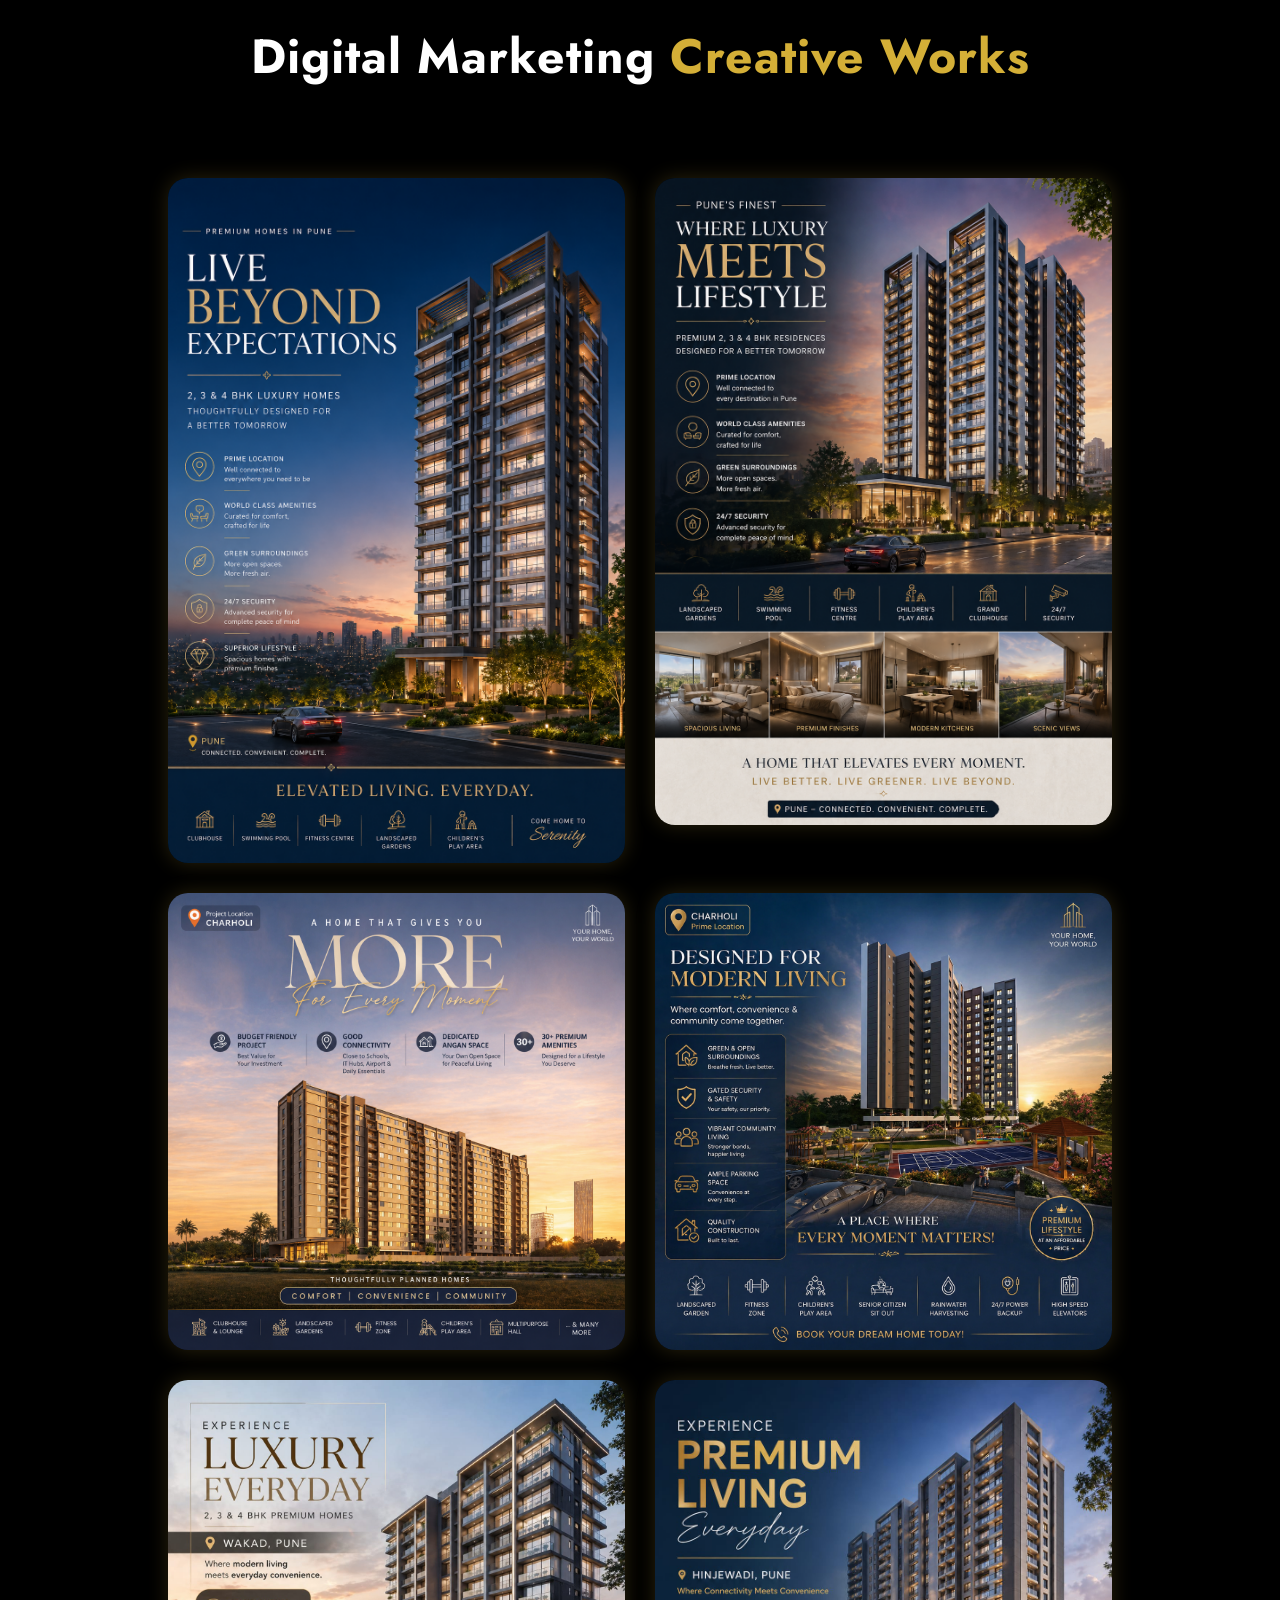
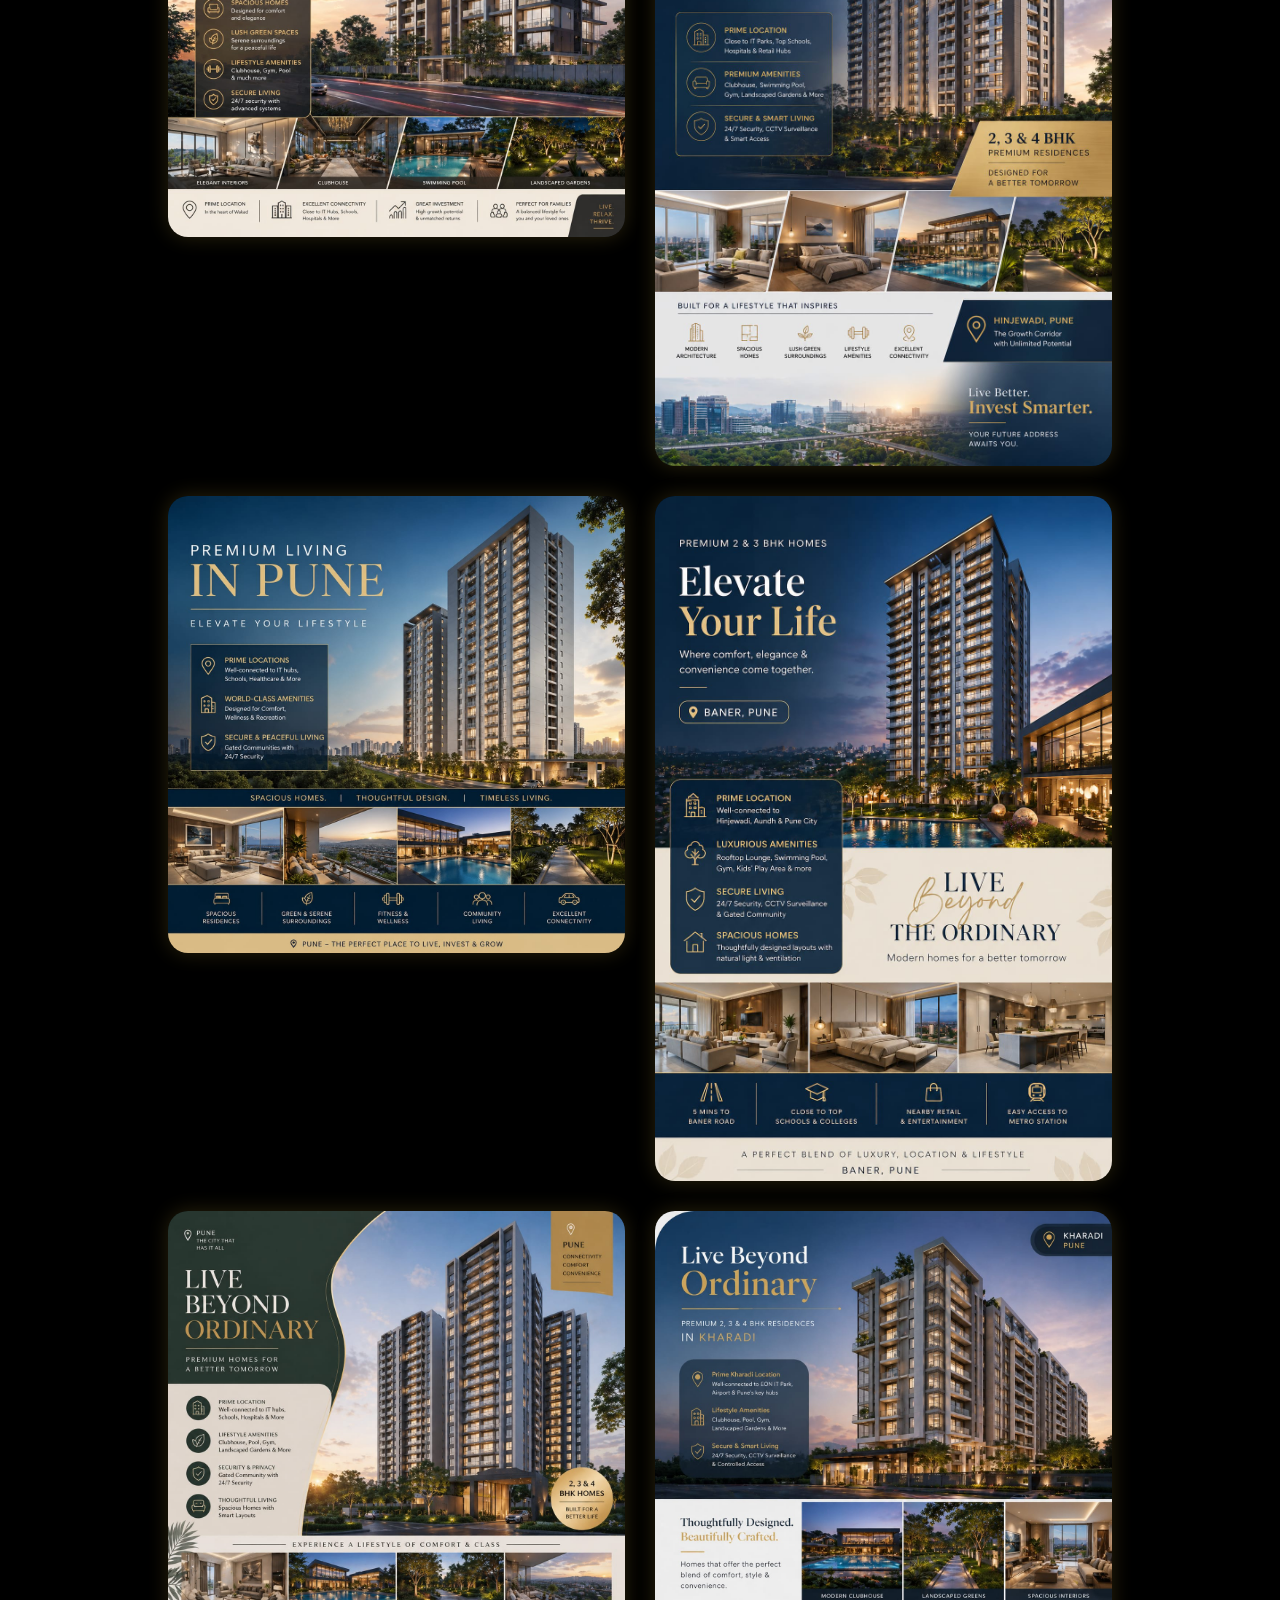
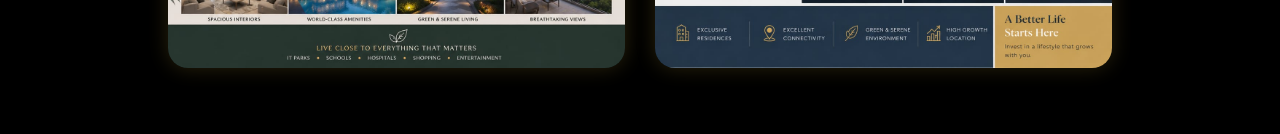
<file: digital-marketing.html>
<!DOCTYPE html>
<html lang="en">

<head>

    <meta charset="UTF-8">

    <meta name="viewport"
          content="width=device-width, initial-scale=1.0">

    <title>Digital Marketing Works</title>

    <link rel="stylesheet"
          href="style.css">

    <link rel="stylesheet"
          href="https://cdnjs.cloudflare.com/ajax/libs/font-awesome/6.5.1/css/all.min.css">

</head>

<body style="background:#000;">

<section class="container py-5">

    <h1 class="text-center"
        style="
        color:white;
        font-size:3rem;
        margin-bottom:50px;
        text-align:center;">

        Digital Marketing
        <span style="color:#d4af37;">
            Creative Works
        </span>

    </h1>

    <div class="gallery-container">

        <img src="./assets/1.png" alt="">
        <img src="./assets/2.png" alt="">
        <img src="./assets/3.png" alt="">
        <img src="./assets/4.png" alt="">
        <img src="./assets/5.jpeg" alt="">
        <img src="./assets/6.jpeg" alt="">
        <img src="./assets/7.jpeg" alt="">
        <img src="./assets/8.jpeg" alt="">
        <img src="./assets/9.jpeg" alt="">
        <img src="./assets/10.jpeg" alt="">

    </div>

</section>

</body>

</html>
</file>
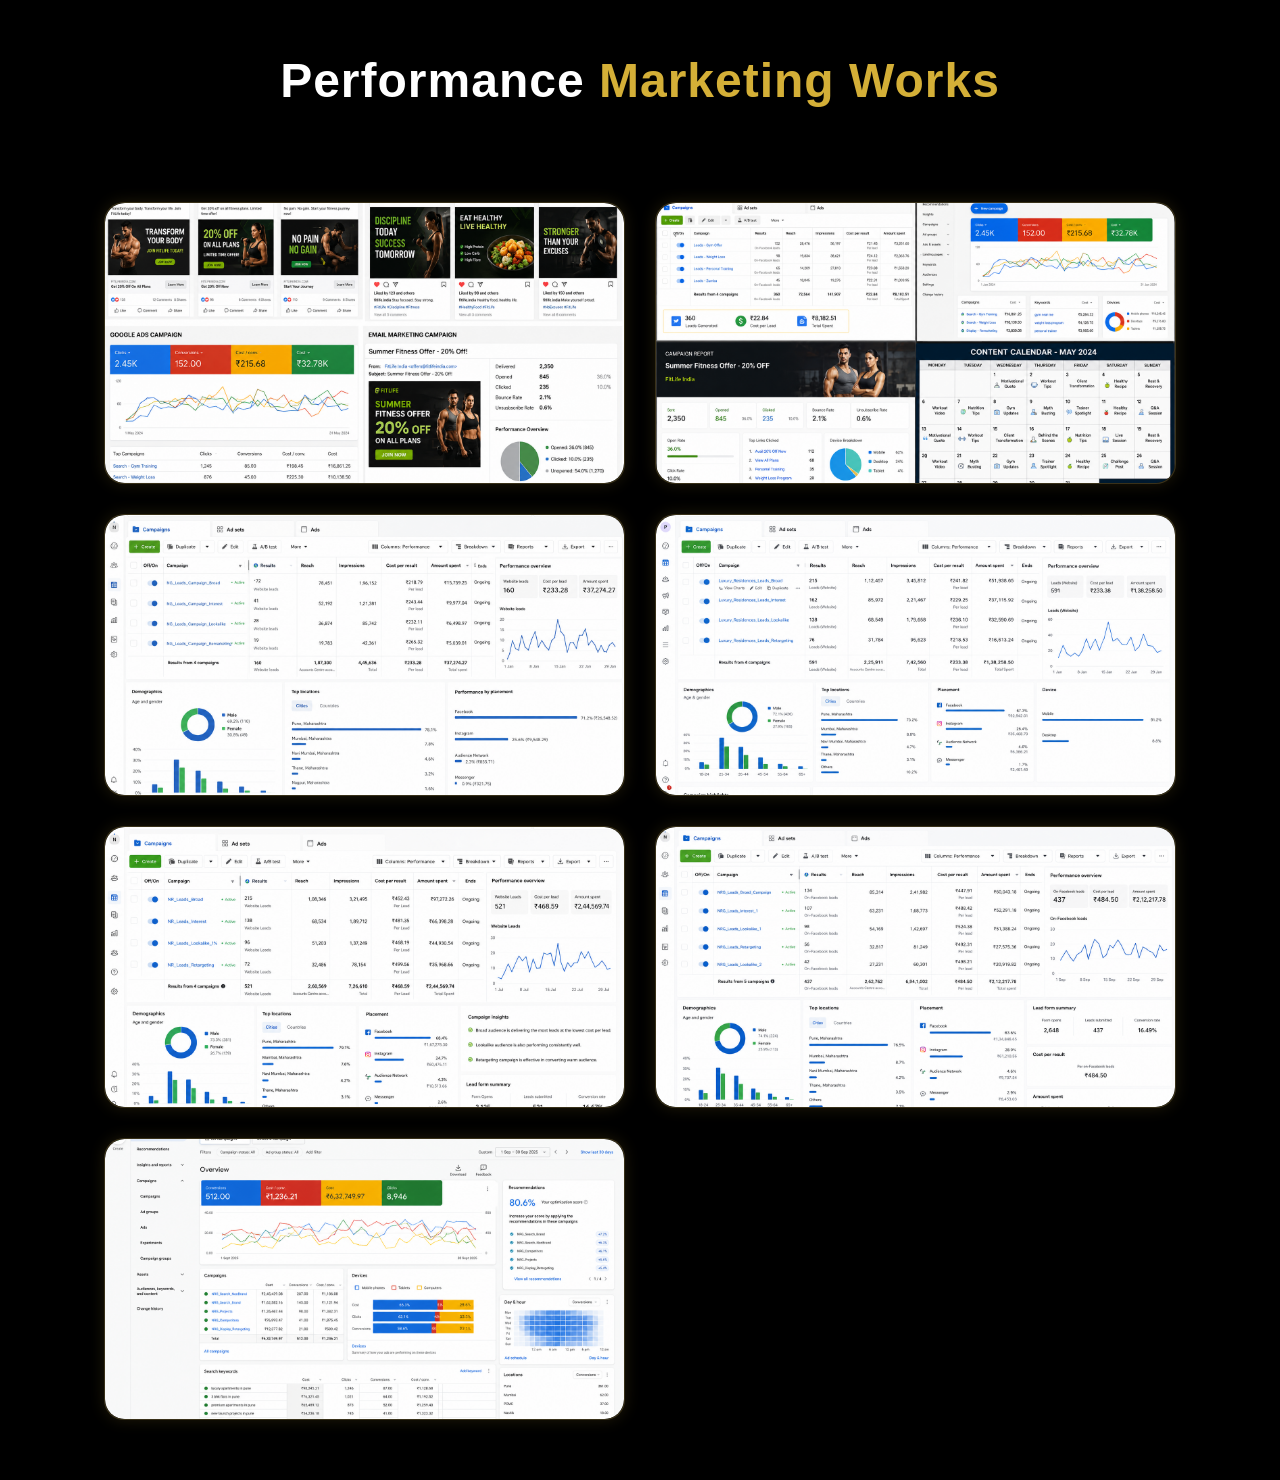
<file: performance-marketing.html>
<!DOCTYPE html>
<html lang="en">

<head>

<meta charset="UTF-8">
<meta name="viewport"
      content="width=device-width, initial-scale=1.0">

<title>Performance Marketing Works</title>

<link rel="stylesheet" href="style.css">

<style>

/* ========================= */
/* PAGE STYLE */
/* ========================= */

body{

    margin:0;
    padding:0;

    background:#000;

    font-family:Arial, sans-serif;
}

/* ========================= */
/* TITLE */
/* ========================= */

.page-title{

    text-align:center;

    color:#fff;

    font-size:3rem;

    margin-top:50px;

    margin-bottom:50px;
}

.page-title span{

    color:#d4af37;
}

/* ========================= */
/* GALLERY */
/* ========================= */

.gallery-container{

    width:90%;

    margin:auto;

    display:grid;

    grid-template-columns:
    repeat(auto-fit,minmax(350px,1fr));

    gap:30px;

    padding-bottom:60px;
}

/* ========================= */
/* IMAGE CARD */
/* ========================= */

.gallery-card{

    background:#111;

    border-radius:20px;

    overflow:hidden;

    border:1px solid rgba(212,175,55,0.2);

    transition:0.4s ease;

    box-shadow:
    0 0 15px rgba(212,175,55,0.15);
}

.gallery-card:hover{

    transform:translateY(-8px);

    box-shadow:
    0 0 25px rgba(212,175,55,0.5);
}

/* ========================= */
/* SAME SIZE IMAGES */
/* ========================= */

.gallery-card img{

    width:100%;

    height:280px;

    object-fit:cover;

    display:block;
}

</style>

</head>

<body>

<h1 class="page-title">

Performance
<span>Marketing Works</span>

</h1>

<div class="gallery-container">

    <div class="gallery-card">
        <img src="./assets/p1.png" alt="">
    </div>

    <div class="gallery-card">
        <img src="./assets/p2.png" alt="">
    </div>

    <div class="gallery-card">
        <img src="./assets/p3.png" alt="">
    </div>

    <div class="gallery-card">
        <img src="./assets/p4.png" alt="">
    </div>

    <div class="gallery-card">
        <img src="./assets/p5.png" alt="">
    </div>

    <div class="gallery-card">
        <img src="./assets/p6.png" alt="">
    </div>

    <div class="gallery-card">
        <img src="./assets/p8.png" alt="">
    </div>

</div>

</body>

</html>
</file>
<file: style.css>
@import url('https://fonts.googleapis.com/css2?family=Jost:ital,wght@0,100..900;1,100..900&display=swap');


/* Variable Create */
:root {
    --dark-clr: #000000;
    --second-dark-clr: #111111;
    --text-clr: #f5f5f5;
    --light-text-clr: #d4c27c;

    /* Main Gold */
    --global-clr: #d4af37;

    /* Button Gold */
    --btn-clr: #ffd700;
}


/* General Reset */
* {
    margin: 0;
    padding: 0;
    box-sizing: border-box;
    text-decoration: none;
    border: none;
    outline: none;
}


/* html and body styles */
html {
    overflow-x: hidden;
    line-height: calc(1em + 0.5rem);
}

body {
    font-family: "Jost", serif;
    background: linear-gradient(
        135deg,
        #000000,
        #111111,
        #1a1a1a,
        #d4af37
    );
    background-attachment: fixed;
    color: var(--text-clr);
    line-height: 1.3;
    letter-spacing: 1px;
}

/* Header */
header{
    position:static;
    top:0;
    left:0;
    width:100%;
    z-index:1000;

    background:rgba(0,0,0,0.95);
    backdrop-filter:blur(10px);

    padding:1rem 0;
}

.navbar {
    padding: 0.5rem 10%;
    display: flex;
    justify-content: space-between;
    align-items: center;
}

.logo {
    position: relative;
    font-size: 2.5rem;
    font-weight: 700;
    color: var(--text-clr);
}

.logo span {
    color: var(--global-clr);
}


/* Navigation Menu */
.navbar ul {
    display: flex;
    gap: 1rem;
    list-style: none;
    position: relative;
}

header nav ul li {
    position: relative;
    margin-right: 20px;
}

.navbar ul li a {
    position: relative;
    font-size: 1.3rem;
    font-weight: 500;
    margin-left: 20px;
    color: var(--text-clr);
    transition: .3s;
}

.navbar ul li a:hover,
.navbar ul li a.active {
    color: var(--global-clr);
}

header nav ul li a::after {
    content: '';
    position: absolute;
    background: var(--global-clr);
    height: 3px;
    width: 0;
    left: 0;
    bottom: 0;
    pointer-events: none;
    transition: .3s;
}

header nav ul li a:hover::after,
header nav ul li a.active::after {
    width: 100%;
}

/* CV Button */
.cvbtn {
    position: relative;
    display: inline-flex;
    align-items: center;
    justify-content: center;
    gap: 0.5rem;
    font-size: 1.2rem;
    font-weight: 600;
    background: var(--btn-clr);
    color: var(--text-clr);
    padding: 12px;
    border-radius: 5px;
    box-shadow: 0 0 5px var(--btn-clr);
    cursor: pointer;
    transition: .5s;
}

.cvbtn:hover {
    box-shadow: 0 0 5px var(--btn-clr),
        0 0 10px var(--btn-clr),
        0 0 15px var(--btn-clr);
}


/* section */
section {
    padding: 2% 10%;
}


/* ========================= */
/* HERO SECTION */
/* ========================= */

.hero-container{
    display:flex;
    align-items:center;
    justify-content:space-between;
    gap:60px;
    min-height:90vh;
    padding:80px 5%;
}

.hero-content{
    max-width:650px;
}

.hero-content h1{
    font-size:3.5rem;
    font-weight:700;
    line-height:1.2;
    margin-bottom:10px;
}

.hero-content h1 span{
    color:#d4af37;
}

.hero-content h2{
    font-size:2rem;
    font-weight:600;
    margin-bottom:20px;
}

.hero-content h2 span{
    color:#d4af37;
}

.hero-content p{
    font-size:1.05rem;
    line-height:1.9;
    color:#e5e5e5;
    margin:20px 0;
    text-align:justify;
    max-width:650px;
}

#about .hero-content{
    max-width:700px;
}

#about .hero-content h1{
    margin-bottom:15px;
}

#about .hero-content h2{
    font-size:1.8rem;
    margin-bottom:25px;
}

#about .social-icons{
    margin-top:30px;
    margin-bottom:25px;
}

#about .hero-btn{
    margin-top:15px;
}



/* Social Icons */

.social-icons{
    display:flex;
    gap:18px;
    margin:30px 0;
}

.social-icons a{
    width:50px;
    height:50px;
    display:flex;
    justify-content:center;
    align-items:center;
    border:2px solid #d4af37;
    border-radius:50%;
    color:#d4af37;
    font-size:22px;
    transition:0.4s ease;
}

.social-icons a:hover{
    background:#d4af37;
    color:#000;
    transform:translateY(-5px);
    box-shadow:0 0 20px rgba(212,175,55,0.5);
}

/* Hero Image */

.hero-image{
    display:flex;
    justify-content:center;
    align-items:center;
}

.hero-image img{
    width:380px;
    height:380px;
    border-radius:50%;
    object-fit:cover;
    border:6px solid #d4af37;
    box-shadow:
        0 0 20px rgba(212,175,55,0.4),
        0 0 50px rgba(212,175,55,0.2);
    transition:0.4s ease;
}

.hero-image img:hover{
    transform:scale(1.05);
}

/* Buttons */

.btn-box{
    display:flex;
    gap:20px;
    flex-wrap:wrap;
}

.btn{
    display:inline-block;
    padding:15px 35px;
    background:#d4af37;
    color:#000;
    border-radius:50px;
    font-weight:600;
    text-decoration:none;
    transition:0.4s ease;
    box-shadow:0 0 15px rgba(212,175,55,.4);
}

.btn:hover{
    background:#ffd700;
    transform:translateY(-3px);
}

.btn-primary{
    background:#d4af37;
    color:#000;
}

.btn-primary:hover{
    box-shadow:0 0 20px rgba(212,175,55,0.5);
    transform:translateY(-3px);
}

.btn-outline{
    border:2px solid #d4af37;
    color:#d4af37;
}

.btn-outline:hover{
    background:#d4af37;
    color:#000;
}

/* ========================= */
/* MOBILE */
/* ========================= */

@media (max-width:768px){

    .hero-container{
        flex-direction:column-reverse;
        text-align:center;
        gap:35px;
        padding:100px 5% 60px;
    }

    .hero-content{
        max-width:100%;
    }

    .hero-content h1{
        font-size:2.5rem;
    }

    .hero-content h2{
        font-size:1.5rem;
    }

    .hero-image img{
        width:260px;
        height:260px;
    }

    .social-icons{
        justify-content:center;
    }

    .btn-box{
        justify-content:center;
    }
}

/* Stats Section */
.stats {
    display: flex;
    justify-content: space-around;
    align-items: center;
    flex-wrap: wrap;
    gap: 2rem;
}

.stats .stat {
    flex: 1;
    display: flex;
    align-items: center;
    justify-content: center;
    gap: 20px;
    min-width: 200px;
}

.stats .stat:not(:last-child) {
    border-right: 1px solid var(--light-text-clr);
    padding-right: 5%;
}

.stats .stat h2 {
    font-size: 3.5rem;
    font-weight: 600;
}

.stats .stat span {
    display: inline-block;
    color: var(--light-text-clr);
    font-size: 1.1rem;
}

.contact-form {
  max-width: 500px;
  margin: auto;
}

.form-group {
  margin-bottom: 1rem;
}

input, textarea {
  width: 100%;
  padding: 0.7rem;
  background: #111;
  border: 1px solid #333;
  color: white;
  border-radius: 6px;
}

input:focus, textarea:focus {
  border-color: var(--accent);
  outline: none;
}

/* Career Story Section */

.career-story {
padding: 80px 10%;
}

.section-title {
text-align: center;
font-size: 3rem;
margin-bottom: 50px;
color: white;
}

.section-title span {
color: #d4af37;
}

.story-card {
background: rgba(255, 255, 255, 0.05);
border: 1px solid rgba(212, 175, 55, 0.3);
padding: 40px;
border-radius: 20px;
backdrop-filter: blur(10px);
box-shadow: 0 0 30px rgba(212, 175, 55, 0.15);
transition: 0.4s ease;
}

.story-card:hover {
transform: translateY(-5px);
box-shadow: 0 0 40px rgba(212, 175, 55, 0.3);
}

.story-card p {
color: #f5f5f5;
font-size: 1.1rem;
line-height: 2;
margin-bottom: 20px;
text-align: justify;
}



/* ========================= */
/* Gold Oval Profile Frame */
/* ========================= */

.profile-frame{


width: 350px;
height: 350px;

border: 4px solid #d4af37;

border-radius: 50%;

overflow: hidden;

display: flex;
justify-content: center;
align-items: center;

margin: auto;

background: #000;

position: relative;

box-shadow:
    0 0 15px #d4af37,
    0 0 35px rgba(212,175,55,0.7),
    0 0 60px rgba(212,175,55,0.4);

transition: 0.5s ease;

}

/* Image */

.profile-frame img{

width: 100%;
height: 100%;
object-fit: cover;
transition: transform 0.5s ease;

}

/* Hover Effects */

.profile-frame:hover{

transform: translateY(-10px);
box-shadow:
    0 0 25px #d4af37,
    0 0 50px rgba(212,175,55,0.9),
    0 0 80px rgba(212,175,55,0.6);

}

.profile-frame:hover img{
transform: scale(1.05);
}

/* Responsive */

@media(max-width:768px){
.profile-frame{
    width: 250px;
    height: 250px;
}
}
/* ========================= */
/* Projects Section */
/* ========================= */

.project-card{
position: relative;
overflow: hidden;
border-radius: 20px;
background: rgba(255,255,255,0.05);
border: 1px solid rgba(212,175,55,0.3);
backdrop-filter: blur(10px);
box-shadow: 0 0 20px rgba(212,175,55,0.1);
transition: 0.5s ease;
height: 100%;
}

.project-card:hover{
transform: translateY(-10px);
box-shadow:
    0 0 20px #d4af37,
    0 0 50px rgba(212,175,55,0.4);
}

/* ========================= */
/* Image Projects */
/* ========================= */

.image-project{

  
overflow: hidden;

position: relative;
  

}

.project-img{

  
width: 100%;

height: 350px;

object-fit: cover;

transition: 0.5s ease;
  

}

.image-project:hover .project-img{

  
transform: scale(1.05);
  

}

/* Overlay */

.project-overlay{

  
position: absolute;

bottom: 0;

left: 0;

width: 100%;

padding: 25px;

background: linear-gradient(
    transparent,
    rgba(0,0,0,0.95)
);

color: white;
  

}

.project-overlay h3{

  
color: #d4af37;

margin-bottom: 12px;

font-size: 1.5rem;
  

}

.project-overlay p{

  
color: #f5f5f5;

line-height: 1.7;

font-size: 0.95rem;


}


/* PDF Cards */

.project-pdf-card{
display: flex;
flex-direction: column;
justify-content: center;
min-height: 300px;
}

.project-title{
color: #d4af37;
font-size: 1.8rem;
margin-bottom: 20px;
}

.project-text{
color: #f5f5f5;
line-height: 1.8;
margin-bottom: 30px;
}

/* Button */

.view-work-btn{
display: inline-flex;
align-items: center;
gap: 10px;
padding: 12px 25px;
border-radius: 50px;
background: #d4af37;
color: #000;
font-weight: 600;
text-decoration: none;
transition: 0.4s ease;
width: fit-content;
}

.view-work-btn:hover{
background: #ffd700;
transform: scale(1.05);
color: #000;
box-shadow:
    0 0 15px #d4af37,
    0 0 30px rgba(212,175,55,0.6);
}

/* ========================= */
/* Skills Section */
/* ========================= */

.skills-section{

padding: 100px 10%;

background: rgba(0, 109, 160, 0.05);

}

/* Heading */

.skills-heading{

text-align: center;

font-size: 3rem;

color: white;

margin-bottom: 50px;

}

.skills-heading span{

color: #d4af37;

}

/* Skills Container */

.skills-container{

display: flex;

flex-wrap: wrap;

justify-content: center;

gap: 20px;

}

/* Skill Tags */

.skill-tag{

padding: 14px 28px;

border-radius: 50px;

background: rgba(255,255,255,0.05);

border: 1px solid rgba(212,175,55,0.4);

color: #d4af37;

font-weight: 500;

transition: 0.4s ease;

backdrop-filter: blur(10px);

box-shadow: 0 0 10px rgba(212,175,55,0.1);

}

/* Hover */

.skill-tag:hover{

transform: translateY(-6px);

background: #d4af37;

color: #000;

box-shadow:
    0 0 15px #d4af37,
    0 0 35px rgba(212,175,55,0.6);

}

/* ========================= */
/* Core Expertise Section */
/* ========================= */

.my-services {

 
padding: 100px 0;

background: transparent;

color: white;
 

}

/* Section Heading */

.my-services h2 {

 
font-size: 3rem;

font-weight: 700;

color: white;
 

}

.highlight {

 
color: #d4af37;
 

}

/* Row Alignment */

.my-services .row {

 
justify-content: center;

gap: 30px;
 

}

/* Service Card */

.service-card {

 
background: rgba(255,255,255,0.05);

border: 1px solid rgba(212,175,55,0.3);

border-radius: 20px;

backdrop-filter: blur(10px);

transition: 0.5s ease;

height: 100%;

box-shadow:
    0 0 20px rgba(212,175,55,0.1);
 

}

/* Hover */
.service-card:hover {
transform: translateY(-10px);
border-color: #d4af37;
box-shadow:
    0 0 20px #d4af37,
    0 0 40px rgba(212,175,55,0.4);
}

/* Icon */
.service-icon {
font-size: 3.5rem;
color: #d4af37;
margin-bottom: 20px;
}

/* Title */
.service-title {
font-size: 1.6rem;
font-weight: 600;
color: white;
margin-bottom: 15px;
}

/* Description */
.service-description {
font-size: 1rem;
color: #f5f5f5;
line-height: 1.8;
margin-bottom: 25px;
}

/* Button */
.btn-shadow {
background: #d4af37;
color: #000;
border: none;
border-radius: 30px;
padding: 10px 22px;
font-size: 0.95rem;
font-weight: 600;
display: inline-block;
width: auto;
height: auto;
transition: 0.4s ease;
box-shadow:
    0 0 12px rgba(212,175,55,0.4);
}

/* Hover */
.btn-shadow:hover {
background: #ffd700;
color: #000;
transform: scale(1.05);
box-shadow:
    0 0 18px #d4af37,
    0 0 35px rgba(212,175,55,0.6);
}

/* Responsive */
@media(max-width:768px){
.my-services h2 {
   font-size: 2.3rem;
}
.service-card {
display: flex;
flex-direction: column;
justify-content: space-between;
}
}

/* ========================= */
/* Gallery Page */
/* ========================= */

.gallery-container{
    display:grid;
    grid-template-columns:
    repeat(auto-fit,minmax(300px,1fr));
    gap:30px;
    padding:40px;
}

.gallery-container img{
    width:100%;
    border-radius:20px;
    transition:0.5s ease;
    box-shadow:
    0 0 20px rgba(212,175,55,0.2);
}

/* Hover Effect */

.gallery-container img:hover{
    transform:scale(1.03);
    box-shadow:
    0 0 30px #d4af37,
    0 0 60px rgba(212,175,55,0.5);
}

.btn-primary:hover{

    background: linear-gradient(135deg, #f5d76e, #d4af37) !important;

    color: #000 !important;

    transform: translateY(-3px);

    box-shadow: 0 0 25px rgba(212,175,55,0.7);
}
/* ========================= */
/* EDUCATION SECTION */
/* ========================= */

.education-wrapper{

    display:flex;

    justify-content:center;

    gap:40px;

    flex-wrap:wrap;
}

/* Card */

.education-card{

    flex:1;

    min-width:320px;

    max-width:500px;

    padding:40px 30px;

    border-radius:20px;

    text-align:center;

    background:rgba(255,255,255,0.08);

    border:1px solid rgba(212,175,55,0.3);

    backdrop-filter:blur(10px);

    transition:0.4s ease;

    box-shadow:
    0 0 25px rgba(212,175,55,0.08);
}

/* Hover Effect */

.education-card:hover{

    transform:translateY(-8px);

    box-shadow:
    0 0 35px rgba(212,175,55,0.35);
}

/* Heading */

.education-card h3{

    color:#fff;

    font-size:2rem;

    margin-bottom:20px;

    line-height:1.4;
}

/* College */

.education-card h4{

    color:#f5f5f5;

    font-size:1.4rem;

    margin-bottom:15px;
}

/* Year */

.education-card span{

    color:#d4af37;

    font-size:1.1rem;

    font-weight:600;
}

/* Mobile */

@media(max-width:768px){

    .education-wrapper{

        flex-direction:column;

        align-items:center;
    }

    .education-card{

        width:100%;
    }
}

/* ========================= */
/* EXPERIENCE SECTION */
/* ========================= */

.experience-section{

    background:#000;

    padding:100px 0;

    position:relative;

    overflow:hidden;
}

/* Title */

.section-title{

    color:#fff;

    font-size:2.8rem;

    margin-bottom:80px;
}

.section-title span{

    color:#d4af37;
}

/* Timeline */

.timeline{

    position:relative;

    max-width:1200px;

    margin:auto;
}

/* Center Line */

.timeline::before{

    content:"";

    position:absolute;

    left:50%;

    top:0;

    width:4px;

    height:100%;

    background:#d4af37;

    transform:translateX(-50%);

    box-shadow:0 0 20px #d4af37;
}

/* Timeline Item */

.timeline-item{

    position:relative;

    width:50%;

    padding:20px 50px;

    margin-bottom:60px;
}

/* Left */

.timeline-item.left{

    left:0;
}

/* Right */

.timeline-item.right{

    left:50%;
}

/* Dot */

.timeline-dot{

    position:absolute;

    width:22px;

    height:22px;

    background:#d4af37;

    border-radius:50%;

    top:40px;

    z-index:10;

    box-shadow:0 0 20px #d4af37;
}

/* Dot Left */

.timeline-item.left .timeline-dot{

    right:-11px;
}

/* Dot Right */

.timeline-item.right .timeline-dot{

    left:-11px;
}

/* Card */

.timeline-content{

    background:rgba(255,255,255,0.05);

    border:1px solid rgba(212,175,55,0.4);

    border-radius:20px;

    padding:30px;

    backdrop-filter:blur(10px);

    transition:0.4s ease;

    box-shadow:
    0 0 20px rgba(212,175,55,0.08);
}

/* Hover */

.timeline-content:hover{

    transform:translateY(-8px);

    box-shadow:
    0 0 30px rgba(212,175,55,0.4);
}

/* Text */

.timeline-content h3{

    color:#d4af37;

    font-size:1.8rem;

    margin-bottom:10px;
}

.timeline-content h4{

    color:#fff;

    margin-bottom:10px;
}

.timeline-content span{

    color:#d4af37;

    display:block;

    margin-top:10px;

    font-weight:600;
}

/* MOBILE */

@media(max-width:768px){

    .timeline::before{

        left:20px;
    }

    .timeline-item{

        width:100%;

        padding-left:60px;

        padding-right:20px;

        left:0 !important;
    }

    .timeline-dot{

        left:10px !important;
    }
}

/* ===================================== */
/* MOBILE RESPONSIVE FIX */
/* Paste at END of CSS */
/* ===================================== */

@media (max-width: 768px) {

    html,
    body {
        overflow-x: hidden;
    }

    section {
        padding: 50px 5%;
    }

    .container {
        width: 100%;
        padding-left: 15px;
        padding-right: 15px;
    }

    /* ================= */
    /* Navbar */
    /* ================= */

    .navbar{
    flex-direction:column;
    gap:15px;
}

.navbar ul{
    display:flex;
    flex-wrap:wrap;
    justify-content:center;
    gap:15px;
}

    .logo {
        font-size: 2rem;
    }

    

    .navbar ul li {
        margin-right: 0;
    }

    .navbar ul li a {
        margin-left: 0;
        font-size: 1rem;
    }

    /* ================= */
    /* Hero Section */
    /* ================= */

    .hero-container {
        flex-direction: column-reverse;
        text-align: center;
        gap: 30px;
        padding: 2rem 5%;
    }

    .hero-content {
        max-width: 100%;
    }

    .hero-content h1 {
        font-size: 2rem;
    }

    .hero-content h2 {
        font-size: 1.4rem;
    }

    .hero-content h3 {
        font-size: 1.2rem;
    }

    .hero-content p {
        font-size: 1rem;
        margin: 1rem 0;
    }

    .hero-image img {
        width: 280px;
        height: 280px;
        min-width: auto;
    }

    .hero-btn {
        flex-direction: column;
        align-items: center;
    }

    .btn {
        width: 100%;
        max-width: 250px;
    }

    #about .hero-content p{
    text-align:left;
    font-size:1rem;
    line-height:1.8;
}

#about .hero-content{
    padding:0 10px;
}

    #about .hero-content{
    max-width:800px;
}

    /* ================= */
    /* Profile */
    /* ================= */

    .profile-frame {
        width: 220px;
        height: 220px;
    }

    /* ================= */
    /* Stats */
    /* ================= */

    .stats {
        flex-direction: column;
        gap: 20px;
    }

    .stats .stat {
        border: none !important;
        padding: 0 !important;
    }

    .stats .stat h2 {
        font-size: 2rem;
    }

    /* ================= */
    /* Skills */
    /* ================= */

    .skills-heading {
        font-size: 2rem;
    }

    .skill-tag {
        font-size: 0.9rem;
        padding: 10px 18px;
    }

    /* ================= */
    /* Services */
    /* ================= */

    .my-services h2 {
        font-size: 2rem;
    }

    .service-card {
        padding: 20px !important;
    }

    .service-title {
        font-size: 1.3rem;
    }

    .service-description {
        font-size: 0.95rem;
        line-height: 1.6;
    }

    .service-icon {
        font-size: 2.5rem;
    }

    /* ================= */
    /* Projects */
    /* ================= */

    .project-img {
        height: 250px;
    }

    .project-overlay {
        padding: 15px;
    }

    .project-overlay h3 {
        font-size: 1.2rem;
    }

    .project-overlay p {
        font-size: 0.9rem;
    }

    .project-title {
        font-size: 1.4rem;
    }

    .project-pdf-card {
        min-height: auto;
    }

    /* ================= */
    /* Gallery */
    /* ================= */

    .gallery-container {
        grid-template-columns: 1fr;
        padding: 15px;
        gap: 20px;
    }

    /* ================= */
    /* Education */
    /* ================= */

    .education-wrapper {
        flex-direction: column;
        gap: 20px;
    }

    .education-card {
        width: 100%;
        min-width: 100%;
        padding: 25px;
    }

    .education-card h3 {
        font-size: 1.4rem;
    }

    .education-card h4 {
        font-size: 1.1rem;
    }

    /* ================= */
    /* Experience Timeline */
    /* ================= */

    .timeline::before {
        left: 20px;
    }

    .timeline-item {
        width: 100%;
        left: 0 !important;
        padding-left: 45px;
        padding-right: 0;
        text-align: left !important;
    }

    .timeline-dot {
        left: 10px !important;
        right: auto !important;
    }

    .timeline-content {
        padding: 20px;
    }

    .timeline-content h3 {
        font-size: 1.3rem;
    }

    .timeline-content h4 {
        font-size: 1rem;
    }

    .timeline-content ul li {
        font-size: 0.9rem;
        line-height: 1.6;
    }

    /* ================= */
    /* Titles */
    /* ================= */

    .section-title,
    .timeline-heading,
    .skills-heading {
        font-size: 2rem !important;
        margin-bottom: 40px;
    }

    /* ================= */
    /* Contact */
    /* ================= */

    .contact-form {
        width: 100%;
    }

    input,
    textarea {
        font-size: 16px;
    }

    /* ================= */
    /* Buttons */
    /* ================= */

    .view-work-btn,
    .btn-shadow,
    .cvbtn {
        font-size: 0.9rem;
    }
}

/* ========================= */
/* FOOTER */
/* ========================= */

.footer{
    background: rgba(0,0,0,0.95);
    border-top: 1px solid rgba(212,175,55,0.3);
    padding: 30px 10%;
    text-align: center;
}

.footer .container{
    display: flex;
    justify-content: space-between;
    align-items: center;
    flex-wrap: wrap;
    gap: 20px;
}

.footer p{
    color: #f5f5f5;
    font-size: 1rem;
    margin: 0;
}

.footer .social-links{
    display: flex;
    gap: 20px;
}

.footer .social-links a{
    color: #d4af37;
    text-decoration: none;
    font-size: 1rem;
    font-weight: 500;
    transition: 0.3s ease;
    position: relative;
}

.footer .social-links a:hover{
    color: #ffd700;
    transform: translateY(-2px);
}

.footer .social-links a::after{
    content: "";
    position: absolute;
    left: 0;
    bottom: -4px;
    width: 0;
    height: 2px;
    background: #d4af37;
    transition: 0.3s ease;
}

.footer .social-links a:hover::after{
    width: 100%;
}

/* ========================= */
/* MOBILE */
/* ========================= */

@media(max-width:768px){

    .footer .container{
        flex-direction: column;
        text-align: center;
    }

    .footer .social-links{
        justify-content: center;
        flex-wrap: wrap;
    }
}
</file>
